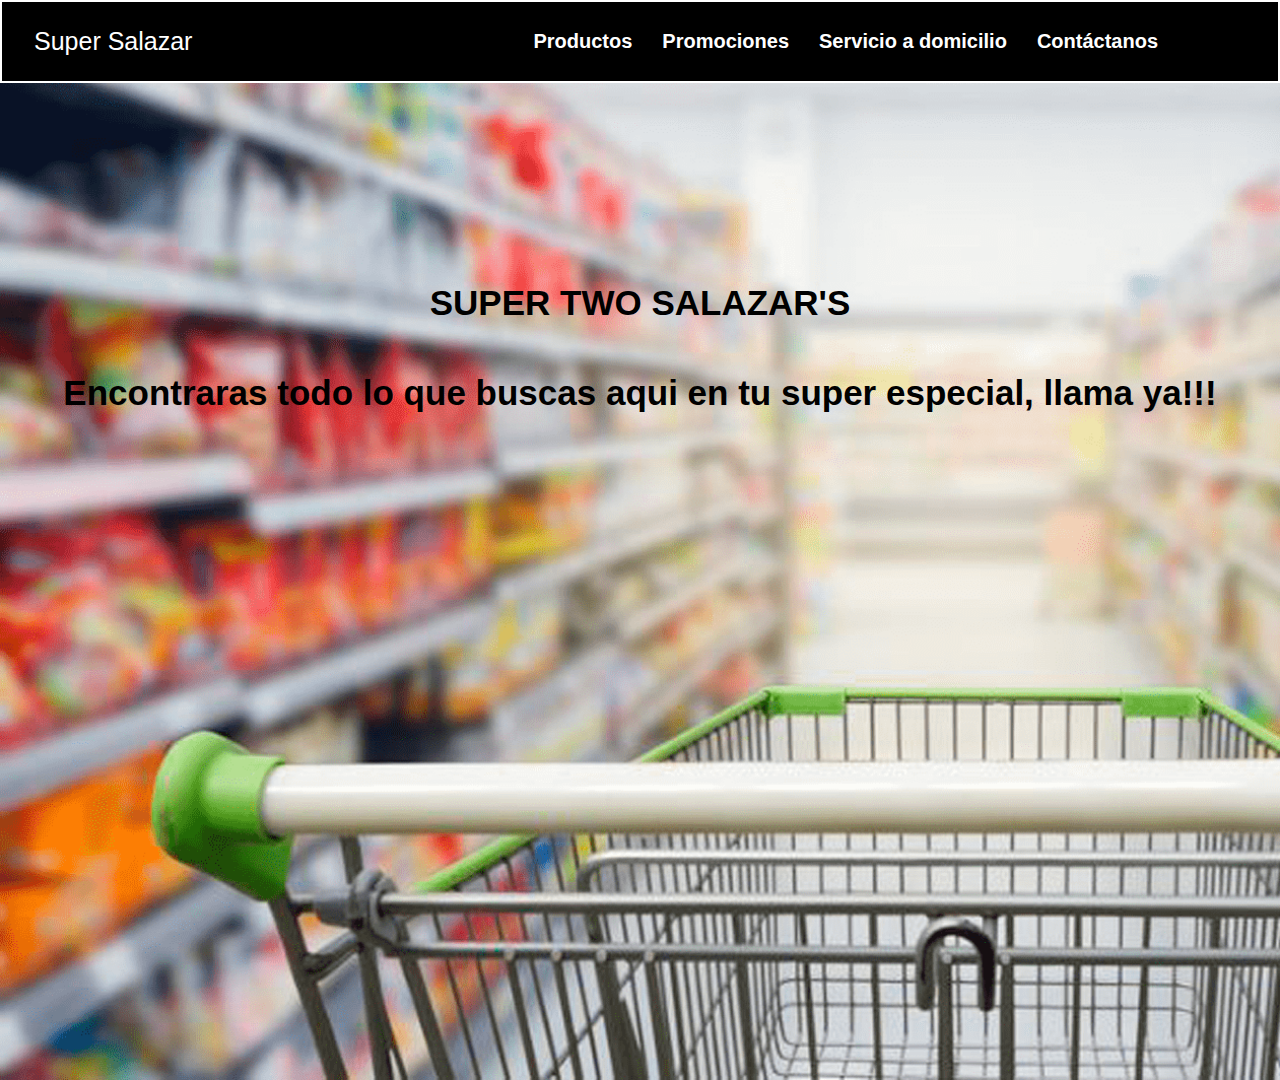
<file: index.html>
<!DOCTYPE html>
<html lang="es">

<head>
    <meta charset="UTF-8">
    <meta name="viewport" content="width=device-width, initial-scale=1.0">
    <title>Two Salazar</title>
    <link rel="stylesheet" href="estilos.css">
    <link rel="shortcut icon" href="productos/favicon.jpg" />
</head>

<body>
    <header id="inicio" class="contenedor-inicio">
        <div class="contenedor">

            <div class="menu">
                <p class="titulo-productos">Super Salazar</p>
                <nav>
                    <ul class="lista">
                        <li><a class="btn-menu2 desaparecer" href="productos.html">Productos</a></li>
                        <li><a class="btn-menu2 desaparecer" href="promociones.html">Promociones</a></li>
                        <li><a class="btn-menu2 desaparecer" href="servicio_domicilio.html">Servicio a domicilio</a>
                        </li>
                        <li><a class="btn-menu2 desaparecer" href="contactanos.html">Contáctanos</a></li>
                    </ul>
                </nav>
            </div>

            <div class="titular">
                <h1>SUPER TWO SALAZAR'S</h1>
                <h2>Encontraras todo lo que buscas aqui en tu super especial, llama ya!!!</h2>
            </div>
        </div>
    </header>

</body>

</html>
</file>
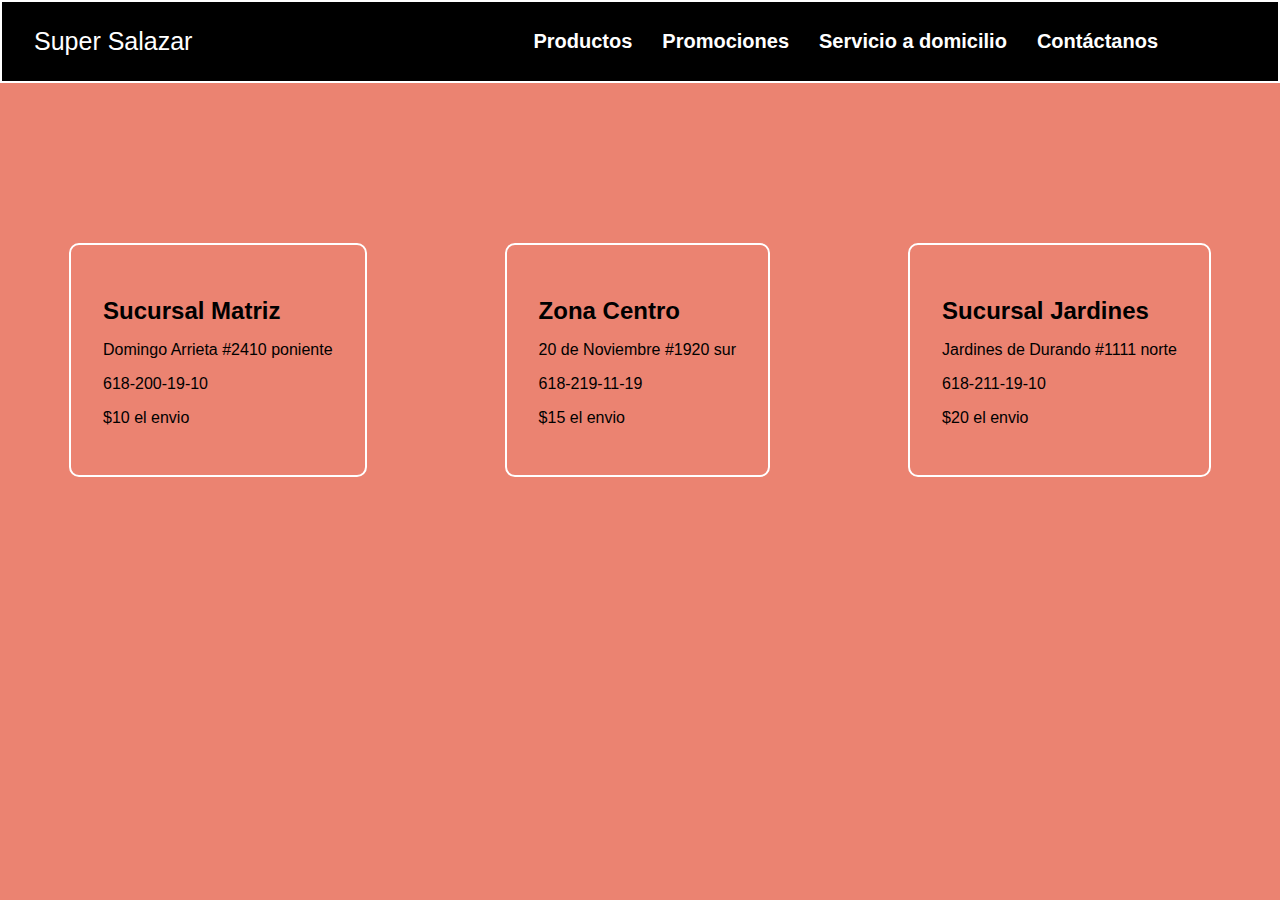
<file: contactanos.html>
<!DOCTYPE html>
<html lang="es">

<head>
    <meta charset="UTF-8">
    <meta name="viewport" content="width=device-width, initial-scale=1.0">
    <link rel="stylesheet" href="estilos.css">
    <link rel="shortcut icon" href="productos/favicon.jpg" />
    <title>Contáctanos</title>
</head>

<body class="body-servicios">
    <div class="contenedor2">
        <div class="menu2">
            <p class="titulo-productos"><a class="ancla-index" href="index.html">Super Salazar</a></p>
            <nav>
                <ul class="lista">
                    <li><a class="btn-menu2 desaparecer" href="productos.html">Productos</a></li>
                    <li><a class="btn-menu2 desaparecer" href="promociones.html">Promociones</a></li>
                    <li><a class="btn-menu2 desaparecer" href="servicio_domicilio.html">Servicio a domicilio</a>
                    </li>
                    <li><a class="btn-menu2 desaparecer" href="contactanos.html">Contáctanos</a></li>
                </ul>
            </nav>
        </div>
    </div>

    <section id="contactanos">
        <div class="nombre-sucursal">
            <h2 class="titulo-sucursal">Sucursal Matriz</h2>
            <p class="parrafo-sucursal">Domingo Arrieta #2410 poniente</p>
            <p class="parrafo-sucursal">618-200-19-10</p>
            <p class="parrafo-sucursal">$10 el envio</p>
        </div>
        <div class="nombre-sucursal">
            <h2 class="titulo-sucursal">Zona Centro</h2>
            <p class="parrafo-sucursal">20 de Noviembre #1920 sur</p>
            <p class="parrafo-sucursal">618-219-11-19</p>
            <p class="parrafo-sucursal">$15 el envio</p>
        </div>
        <div class="nombre-sucursal">
            <h2 class="titulo-sucursal">Sucursal Jardines</h2>
            <p class="parrafo-sucursal">Jardines de Durando #1111 norte</p>
            <p class="parrafo-sucursal">618-211-19-10</p>
            <p class="parrafo-sucursal">$20 el envio</p>
        </div>
    </section>


</body>

</html>
</file>
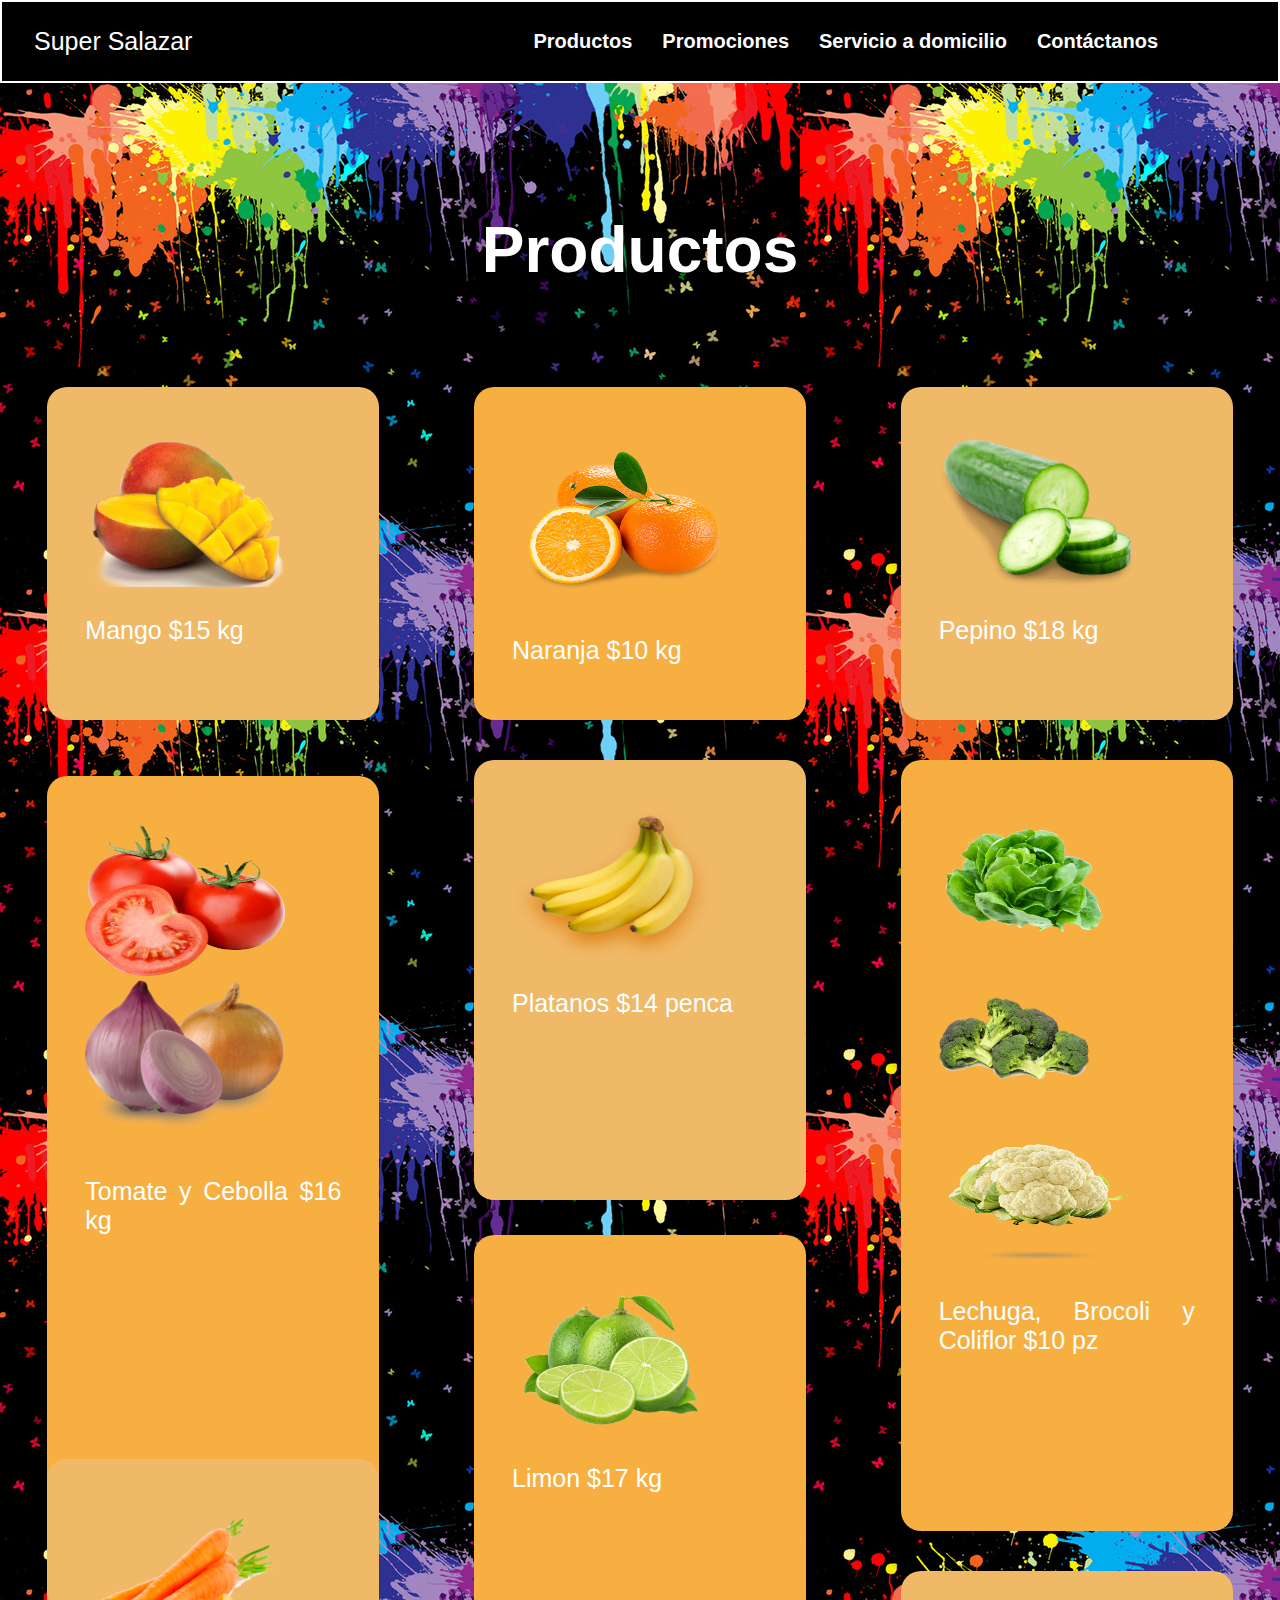
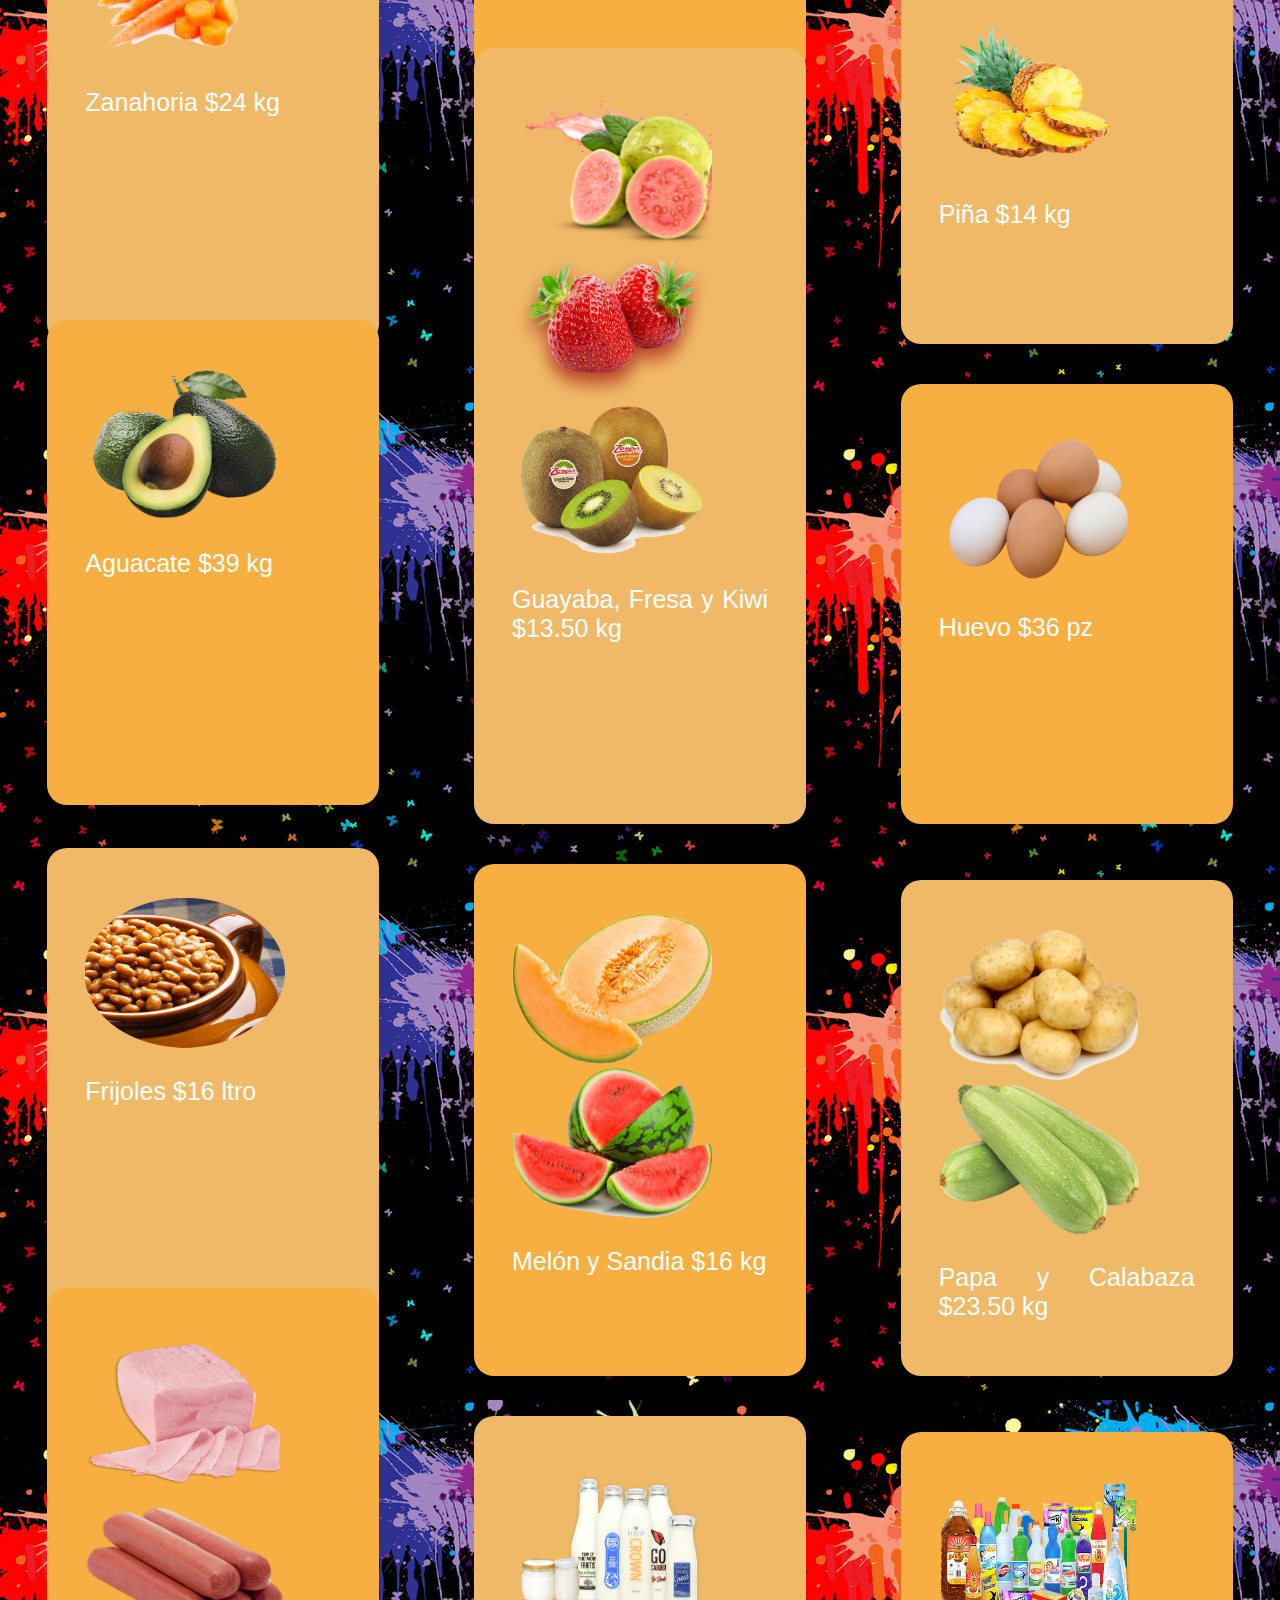
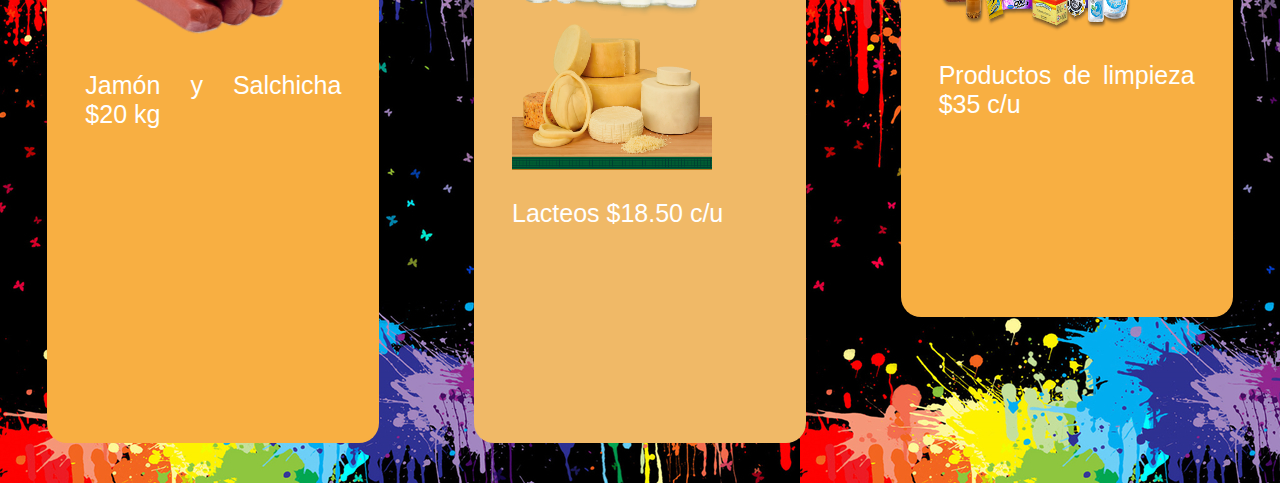
<file: productos.html>
<!DOCTYPE html>
<html lang="es">

<head>
    <meta charset="UTF-8">
    <meta name="viewport" content="width=device-width, initial-scale=1.0">
    <title>Productos</title>
    <link rel="stylesheet" href="estilos.css">
    <link rel="shortcut icon" href="productos/favicon.jpg" />
</head>

<body>
    <section id="productos">
        <div class="contenedor2">
            <div class="menu2">
                <p class="titulo-productos"><a class="ancla-index" href="index.html">Super Salazar</a></p>
                <nav>
                    <ul class="lista">
                        <li><a class="btn-menu2 desaparecer" href="productos.html">Productos</a></li>
                        <li><a class="btn-menu2 desaparecer" href="promociones.html">Promociones</a></li>
                        <li><a class="btn-menu2 desaparecer" href="servicio_domicilio.html">Servicio a domicilio</a>
                        </li>
                        <li><a class="btn-menu2 desaparecer" href="contactanos.html">Contáctanos</a></li>
                    </ul>
                </nav>
            </div>
        </div>

        <div>
            <h3 class="bajar">Productos</h3>
        </div>
        <div class="contenedor-servicios">
            <div class="servicio violeta">
                <img src="productos/mango.png" width="200px" height="150px">
                <p>
                    Mango $15 kg
                </p>
            </div>

            <div class="servicio celeste">
                <img src="productos/naranja.png" width="220px" height="170px">
                <p>
                    Naranja $10 kg
                </p>
            </div>

            <div class="servicio violeta">
                <img src="productos/pepino.png" width="200px" height="150px">
                <p>
                    Pepino $18 kg
                </p>
            </div>

            <div class="servicio celeste tomate-cebolla">
                <img src="productos/tomate.png" width="200px" height="150px">
                <img src="productos/cebolla.png" width="200px" height="150px">
                <br>
                <br>
                <p>
                    Tomate y Cebolla $16 kg
                </p>
            </div>

            <div class="servicio violeta platano">
                <img src="productos/platano.png" width="200px" height="150px">
                <p>
                    Platanos $14 penca
                </p>
            </div>

            <div class="servicio celeste">
                <img src="productos/lechuga.png" width="170px" height="150px">
                <img src="productos/brocoli.png" width="150px" height="150px">
                <img src="productos/coliflor.png" width="200px" height="150px">
                <p>
                    Lechuga, Brocoli y Coliflor $10 pz
                </p>
            </div>

            <div class="servicio violeta zanahoria">
                <img src="productos/zanahoria.png" width="200px" height="150px">
                <p>
                    Zanahoria $24 kg
                </p>
            </div>

            <div class="servicio celeste limon">
                <img src="productos/limon.png" width="200px" height="150px">
                <p>
                    Limon $17 kg
                </p>
            </div>

            <div class="servicio violeta piña">
                <img src="productos/piña.png" width="180px" height="150px">
                <p>
                    Piña $14 kg
                </p>
            </div>

            <div class="servicio celeste aguacate">
                <img src="productos/aguacate.png" width="200px" height="150px">
                <p>
                    Aguacate $39 kg
                </p>
            </div>

            <div class="servicio violeta guayaba-fresa-kiwi">
                <img src="productos/guayaba.png" width="200px" height="150px">
                <img src="productos/fresa.png" width="200px" height="150px">
                <img src="productos/kiwi.png" width="200px" height="150px">
                <p>
                    Guayaba, Fresa y Kiwi $13.50 kg
                </p>
            </div>

            <div class="servicio celeste huevo">
                <img src="productos/huevo.png" width="200px" height="150px">
                <p>
                    Huevo $36 pz
                </p>
            </div>

            <div class="servicio violeta frijoles">
                <img src="productos/frijoles.png" width="200px" height="150px">
                <p>
                    Frijoles $16 ltro
                </p>
            </div>

            <div class="servicio celeste melon-sandia">
                <img src="productos/melon.png" width="200px" height="150px">
                <img src="productos/sandia.png" width="200px" height="150px">
                <p>
                    Melón y Sandia $16 kg
                </p>
            </div>

            <div class="servicio violeta papa-calabaza">
                <img src="productos/papa.png" width="200px" height="150px">
                <img src="productos/calabaza.png" width="200px" height="150px">
                <p>
                    Papa y Calabaza $23.50 kg
                </p>
            </div>

            <div class="servicio celeste jamon-salchicha">
                <img src="productos/Jamon.png" width="200px" height="150px">
                <img src="productos/salchicha.png" width="200px" height="150px">
                <p>
                    Jamón y Salchicha $20 kg
                </p>
            </div>

            <div class="servicio violeta">
                <img src="productos/leche.png" width="200px" height="150px">
                <!-- <img src="productos/yogurt.png" width="180px" height="150px"> -->
                <img src="productos/quesos.png" width="200px" height="150px">
                <p>
                    Lacteos $18.50 c/u
                </p>
            </div>

            <div class="servicio celeste limpieza">
                <img src="productos/limpieza.png" width="200px" height="150px">
                <p>
                    Productos de limpieza $35 c/u
                </p>
            </div>

        </div>

    </section>
</body>

</html>
</file>
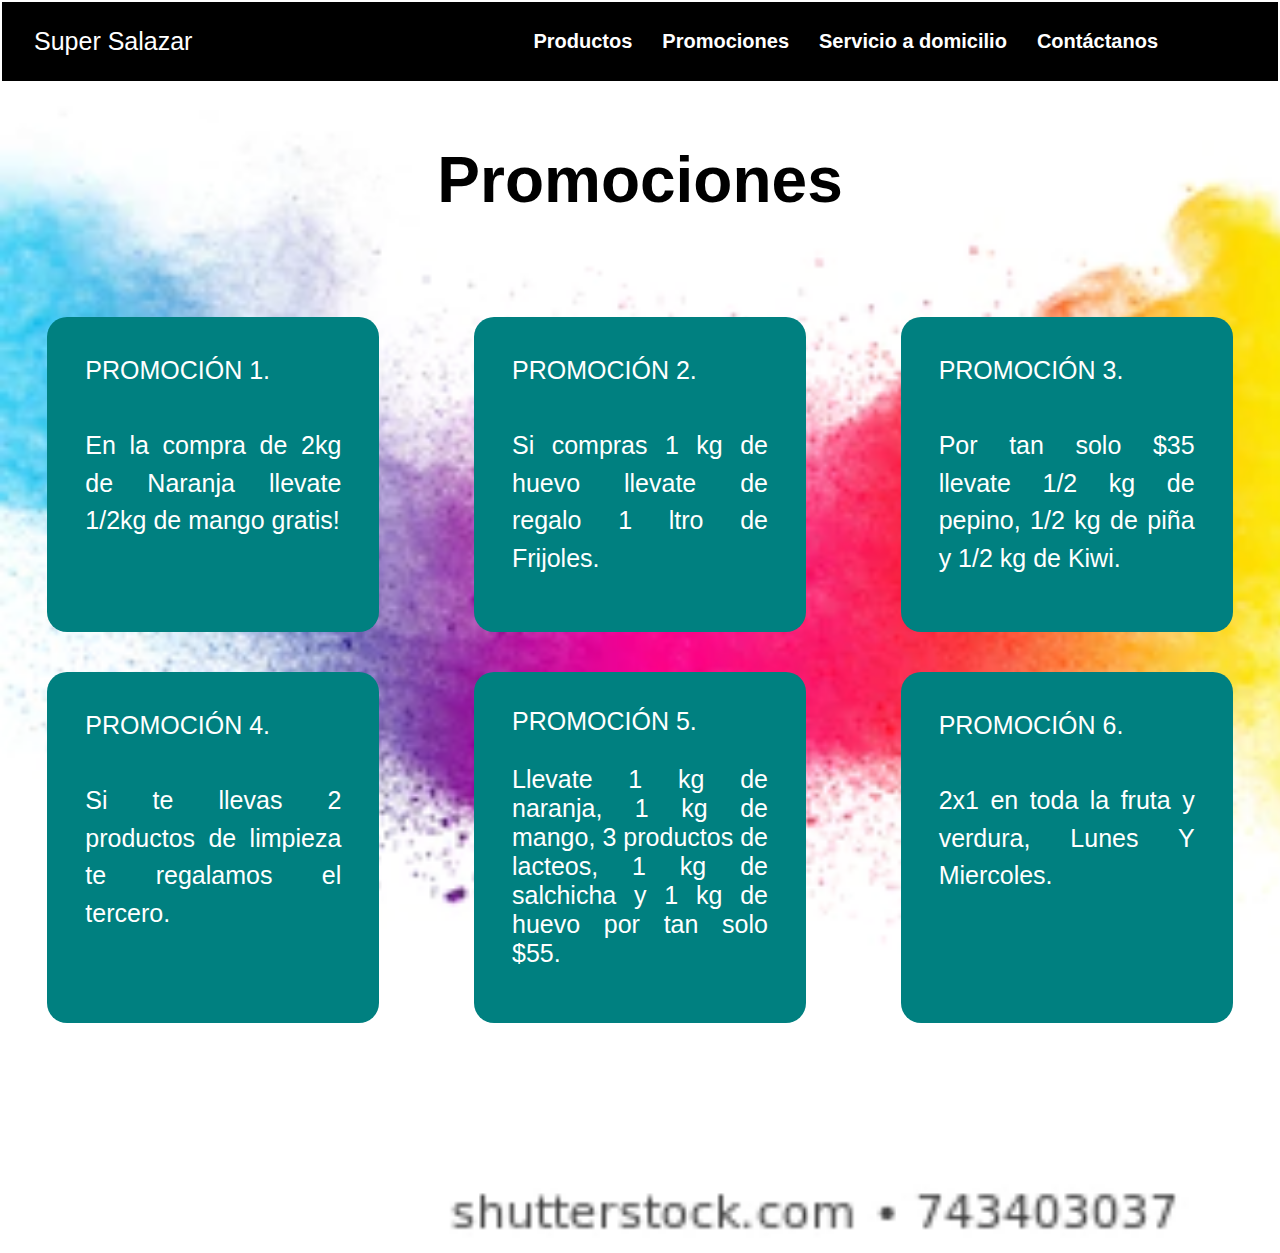
<file: promociones.html>
<!DOCTYPE html>
<html lang="es">

<head>
    <meta charset="UTF-8">
    <meta name="viewport" content="width=device-width, initial-scale=1.0">
    <title>Promociones</title>
    <link rel="stylesheet" href="estilos.css">
    <link rel="shortcut icon" href="productos/favicon.jpg" />
</head>

<body>

    <div class="contenedor2">
        <div class="menu2">
            <p class="titulo-productos"><a class="ancla-index" href="index.html">Super Salazar</a></p>
            <nav>
                <ul class="lista">
                    <li><a class="btn-menu2 desaparecer" href="productos.html">Productos</a></li>
                    <li><a class="btn-menu2 desaparecer" href="promociones.html">Promociones</a></li>
                    <li><a class="btn-menu2 desaparecer" href="servicio_domicilio.html">Servicio a domicilio</a>
                    </li>
                    <li><a class="btn-menu2 desaparecer" href="contactanos.html">Contáctanos</a></li>
                </ul>
            </nav>
        </div>
    </div>

    <section id="promos">
        <h3 class="promo">Promociones</h3>
        <div class="contenedor-proyectos">

            <div class="div-parrafo">
                <p class="parrafo1">
                    PROMOCIÓN 1.
                    <br>
                    <br>
                    En la compra de 2kg de Naranja llevate 1/2kg de mango gratis!
                </p>
            </div>

            <div class="div-parrafo">
                <p class="parrafo2">
                    PROMOCIÓN 2.
                    <br>
                    <br>
                    Si compras 1 kg de huevo llevate de regalo 1 ltro de Frijoles.
                </p>
            </div>


            <div class="div-parrafo">
                <p class="parrafo3">
                    PROMOCIÓN 3.
                    <br>
                    <br>
                    Por tan solo $35 llevate 1/2 kg de pepino, 1/2 kg de piña y 1/2 kg de Kiwi.
                </p>
            </div>

            <div class="div-parrafo">
                <p class="parrafo4">
                    PROMOCIÓN 4.
                    <br>
                    <br>
                    Si te llevas 2 productos de limpieza te regalamos el tercero.
                </p>
            </div>

            <div class="div-parrafo">
                <p class="parrafo5">
                    PROMOCIÓN 5.
                    <br>
                    <br>
                    Llevate 1 kg de naranja, 1 kg de mango, 3 productos de lacteos, 1 kg de salchicha y 1 kg de huevo
                    por tan solo $55.
                </p>
            </div>

            <div class="div-parrafo">
                <p class="parrafo6">
                    PROMOCIÓN 6.
                    <br>
                    <br>
                    2x1 en toda la fruta y verdura, Lunes Y Miercoles.
                </p>
            </div>

        </div>

    </section>

</body>

</html>
</file>
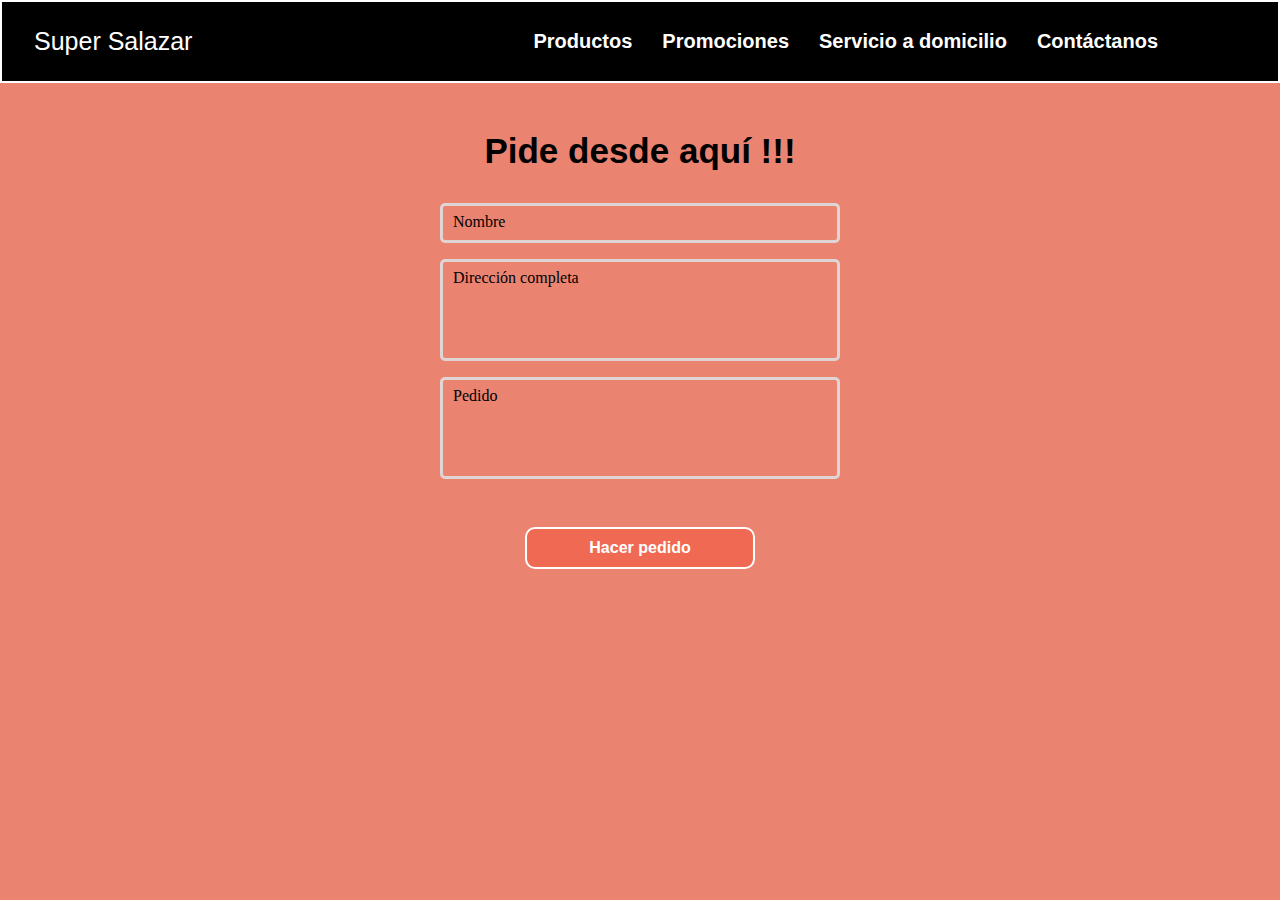
<file: servicio_domicilio.html>
<!DOCTYPE html>
<html lang="es">

<head>
    <meta charset="UTF-8">
    <meta name="viewport" content="width=device-width, initial-scale=1.0">
    <title>Productos</title>
    <link rel="stylesheet" href="estilos.css">
    <link rel="shortcut icon" href="productos/favicon.jpg" />
</head>

<body class="body-servicios">
    <div class="contenedor2">
        <div class="menu2">
            <p class="titulo-productos"><a class="ancla-index" href="index.html">Super Salazar</a></p>
            <nav>
                <ul class="lista">
                    <li><a class="btn-menu2 desaparecer" href="productos.html">Productos</a></li>
                    <li><a class="btn-menu2 desaparecer" href="promociones.html">Promociones</a></li>
                    <li><a class="btn-menu2 desaparecer" href="servicio_domicilio.html">Servicio a domicilio</a>
                    </li>
                    <li><a class="btn-menu2 desaparecer" href="contactanos.html">Contáctanos</a></li>
                </ul>
            </nav>
        </div>
    </div>
    <section id="servicios">
        <h1 class="contactanos-titulo">Pide desde aquí !!!</h1>
        <div class="contenedor-contactanos">

            <div class="div-formulario ">
                <label class="label-servicio">
                    <span class="span-servicio">Nombre</span>
                    <input class="input-servicio" type="text" name="nombre" required autocomplete="off">
                </label>
            </div>
            <div class="div-formulario">
                <label class="label-servicio">
                    <span class="span-servicio">Dirección completa</span>
                    <input class="input-servicio direccion-form" type="text" name="direccion" required
                        autocomplete="off">
                </label>
            </div>
            <div class="div-formulario">
                <label class="label-servicio">
                    <span class="span-servicio">Pedido</span>
                    <input class="input-servicio direccion-form" type="text" name="pedido" required autocomplete="off">
                </label>
            </div>
            <button id="pedido" class="btn-pedido" type="submit">Hacer pedido</button>
        </div>
    </section>

    <script src="formulario.js"></script>
</body>

</html>
</file>
<file: estilos.css>
/*Estilos para el proyecto web 1*/

body {
  padding: 0px;
  margin: 0px;
  text-align: justify;
  font-family: sans-serif;
}

body::-webkit-scrollbar {
  width: 12px;
  background-color: rgba(0, 0, 0, 0.671);
}

body::-webkit-scrollbar-thumb {
  background: linear-gradient(
    190deg,
    rgb(238, 34, 34),
    rgb(235, 194, 84),
    rgb(238, 181, 26),
    yellow,
    rgb(87, 228, 22),
    rgb(0, 247, 255),
    rgb(0, 140, 255),
    rgb(0, 26, 255),
    violet,
    purple
  );
  border-radius: 7px;
}

.ancla-index {
  color: white;
  text-decoration: none;
}

p {
  font-size: 25px;
}

.menu {
  border: 2px solid white;
  display: flex;
  justify-content: space-between;
  align-items: center;
  background-color: black;
  padding: 0 0 0 2rem;
}

li {
  list-style: none;
  margin-right: 30px;
}

.lista {
  display: flex;
  margin-right: 90px;
  font-size: 20px;
}

.titular {
  margin-top: 200px;
  text-align: center;
}

h1 {
  font-size: 35px;
  margin-bottom: 50px;
}

h2 {
  font-size: 35px;
  margin-bottom: 60px;
}

.btn-menu {
  text-decoration: none;
  color: maroon;
  font-weight: 100%;
}

.btn-menu:hover {
  text-decoration: underline;
  color: green;
  font-size: 200;
}

.contenedor-inicio {
  background: url(productos/super2.png);
  height: 120vh; /*v=view prt; h=heigt */
  background-size: cover;
  background-repeat: no-repeat;
}

h3 {
  text-align: center;
  font-size: 4em;
  margin-top: 70px;
  margin-bottom: 40px;
}

.contenedor-servicios {
  display: flex;
  flex-wrap: wrap;
  justify-content: space-around;
}

.servicio {
  width: 20%;
  padding: 50px 38px 30px 38px;
  border-radius: 20px;
  color: white;
  margin-bottom: 40px;
  /* height: 50vh; */
}

.violeta {
  background-color: #f0b967;
}

.celeste {
  background-color: #f8af42;
}

.contenedor-proyectos {
  display: flex;
  flex-wrap: wrap;
  justify-content: space-around;
}

.tomate-cebolla {
  margin-top: 1rem;

  height: 75vh;
}

.platano {
  height: 40vh;
}

.zanahoria {
  margin-top: -7rem;
  height: 45vh;
}

.limon {
  margin-top: -21rem;
  height: 40vh;
}

.aguacate {
  margin-top: -4rem;
  height: 45vh;
}

.guayaba-fresa-kiwi {
  margin-top: -21rem;
}

.huevo {
  height: 40vh;
}

.frijoles {
  margin-top: -1rem;
  height: 45vh;
}

.jamon-salchicha {
  margin-top: -8rem;
  height: 75vh;
}

.papa-calabaza {
  margin-top: 1rem;
  /* height: 70vh; */
}
.limpieza {
  margin-top: 1rem;

  height: 45vh;
}

#productos {
  background: url(productos/compra2.jpg);
}

.btn-menu2 {
  text-decoration: none;
  color: rgb(255, 255, 255);
  font-weight: 100%;
  font-weight: bold;
}

.btn-menu2:hover {
  text-decoration: underline;
  color: green;
  font-size: 200;
}

.titulo-productos {
  font-size: 25px;
  color: rgb(255, 255, 255);
}

.menu2 {
  display: flex;
  justify-content: space-between;
  align-items: center;
  background-color: rgb(0, 0, 0);
  padding: 0 0 0 2rem;
}

.contenedor2 {
  margin: auto;
  border: 2px solid white;
}

#promos {
  background: url(productos/compra.jpg);
  height: 130vh; /*v=view prt; h=heigt */
  background-size: cover;
  margin-top: -70px;
}

.caja1 {
  margin-top: 70px;
}

.caja2 {
  margin-top: 70px;
}

.caja3 {
  margin-top: 80px;
}

.bajo {
  padding-top: 50px;
}

.bajar {
  padding: 60px;
  color: rgb(255, 255, 255);
}

.promo {
  padding: 60px;
  color: rgb(0, 0, 0);
}

.div-parrafo {
  width: 20%;
  padding: 10px 38px 30px 38px;
  border-radius: 20px;
  color: white;
  margin-bottom: 40px;
  background-color: teal;
}

.parrafo1,
.parrafo2,
.parrafo3,
.parrafo4,
.parrafo6 {
  line-height: 150%;
}

.body-servicios {
  background: rgb(235, 131, 113);
}

.contactanos-titulo {
  text-align: center;
  margin-top: 3rem;
  margin-bottom: -3rem;
}

.contenedor-contactanos {
  font-family: sans-serif;
  width: 90%;
  margin: 5rem auto;
  text-align: center;
}

.div-formulario {
  margin-top: 1rem;
  display: flex;
  flex-wrap: wrap;
  justify-content: center;
}

.span-servicio,
.input-servicio {
  font: 16px/16px Verdana;
  padding: 0;
}

.label-servicio {
  display: block;
  width: 400px;
  border: 3px solid rgb(224, 213, 213);
  padding: 8px 10px;
  position: relative;
  box-sizing: border-box;
  border-radius: 5px;
  transition: 0.5s;
}

.label-servicio > .input-servicio {
  display: block;
  width: 100%;
  border: none;
  background: transparent;
  outline: none;
}

.label-servicio > .span-servicio {
  color: black;
  position: absolute;
  top: 8px;
  left: 10px;
  transition: 0.5s;
}

.direccion-form {
  height: 5rem;
}

/* focus */

.label-servicio.focus {
  border-color: rgb(185, 185, 185);
}

.label-servicio > .span-servicio.focus {
  color: rgb(0, 0, 0);
}

/* top */

.label-servicio > .span-servicio.top {
  left: 2px;
  top: -10px;
  font-size: 14px;
  background-color: rgb(235, 131, 113);
  padding: 0 5px;
}

.btn-pedido {
  margin: 3rem 0rem 0 0;
  border: none;
  border-radius: 10px;
  font-size: 1rem;
  width: 20%;
  padding: 10px 5px;
  background: rgb(240, 106, 83);
  font-weight: bold;
  color: #fff;
  border: 2px solid #fff;
}

.btn-pedido:hover {
  cursor: pointer;
  background: rgb(243, 80, 51);
  transition: 1s;
}

#contactanos {
  display: flex;
  justify-content: space-around;
  align-items: center;
  margin: auto;
}

.nombre-sucursal {
  margin-top: 10rem;
  border: 2px solid white;
  padding: 2rem;
  border-radius: 10px;
}

.titulo-sucursal {
  font-size: 1.5rem;
  margin-bottom: 0;
}

.parrafo-sucursal {
  font-size: 1rem;
}
</file>
